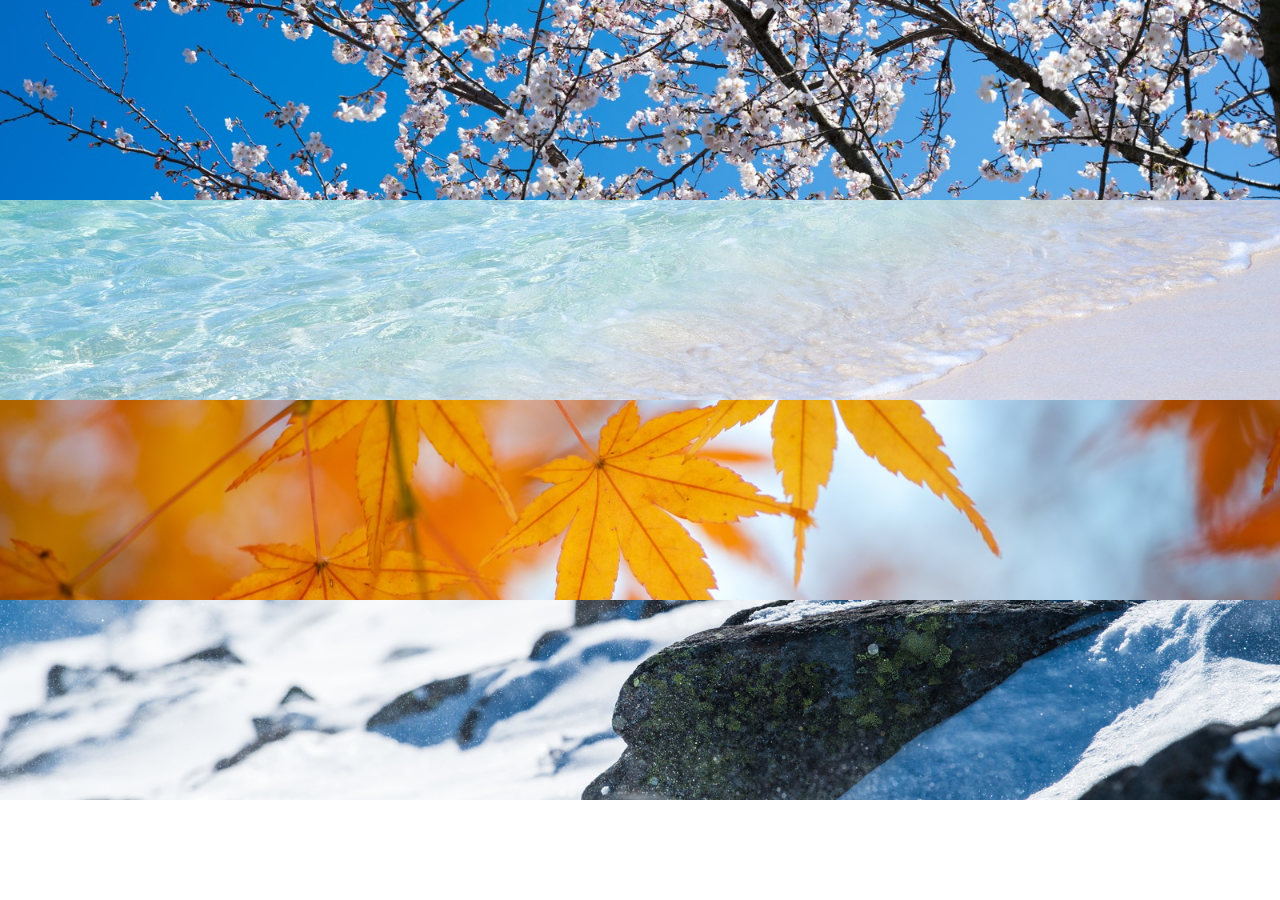
<file: chapter6/index.html>
<!DOCTYPE html>
<html>

  <head>
    <meta http-equiv="content-type" content="text/html;charset=UTF-8" />
    <link rel="stylesheet" href="style.css" type="text/css" />
    <title>chapter6</title>
  </head>


  <body>
    <div class="main">

      <div class="spring"></div>
      <div class="summer"></div>
      <div class="autumn"></div>
      <div class="winter"></div>

    </div>

  </body>

</html>
</file>
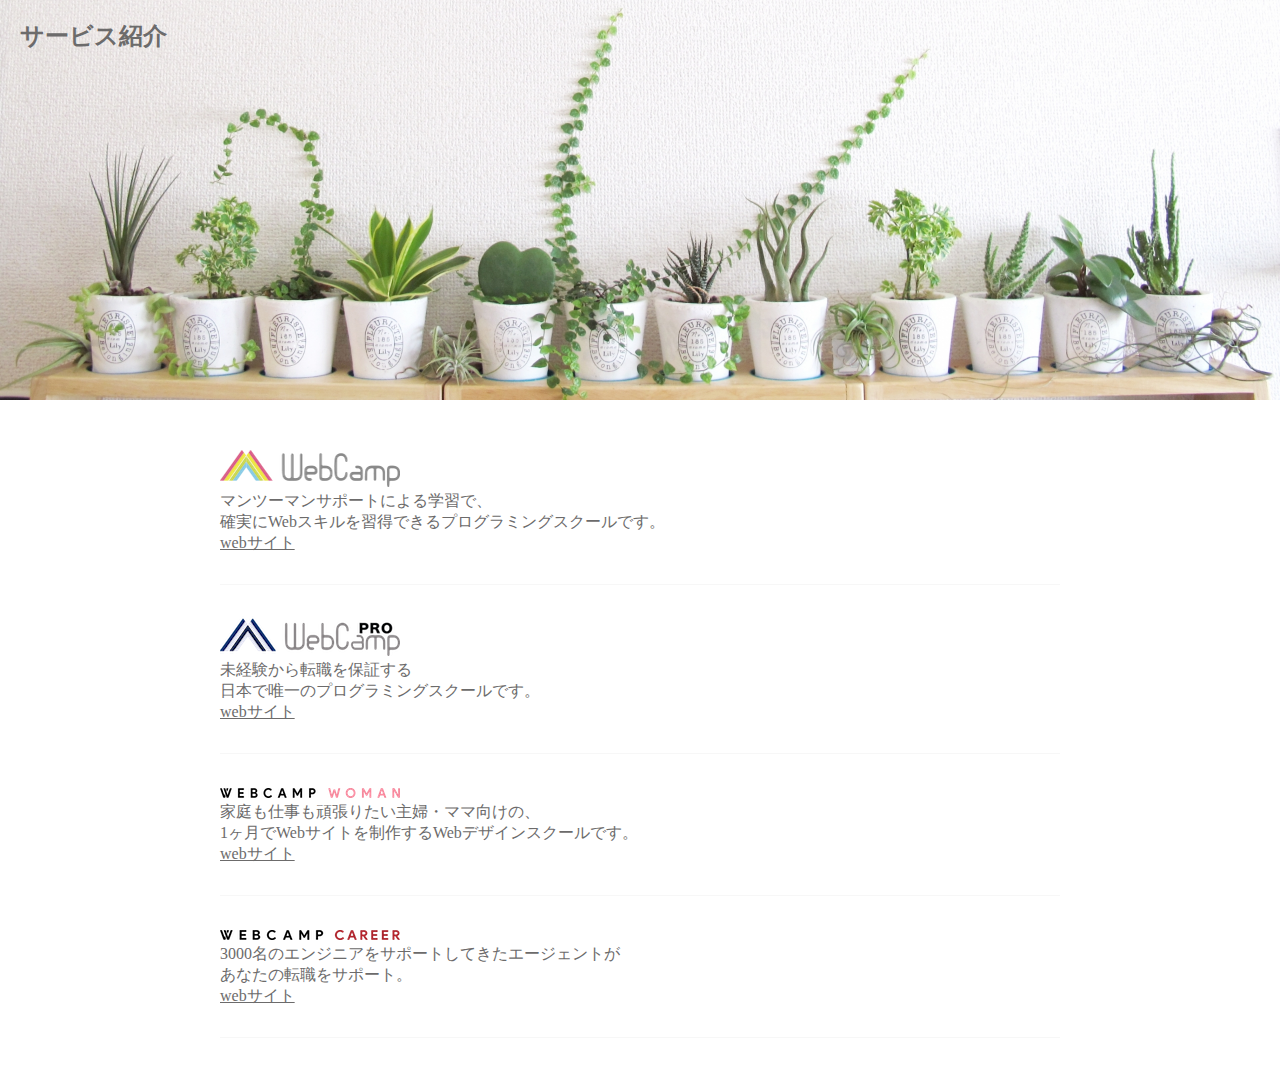
<file: chapter7/index.html>
<!DOCTYPE html>
<html lang="ja">
  <head>
    <meta charset="utf-8"/>
    <link rel="stylesheet" href="style.css" type="text/css" />
    <title>chapter7</title>
  </head>

  <body>
    <header>
      <h1 class="heading">サービス紹介</h1>
    </header>

    <main>
      <section class="service">

        <div class="service-box">
          <div class="service-item">
            <img class="service-logo" src="img/wc-logo.png">
            <section class="service-text">
              マンツーマンサポートによる学習で、<br>
              確実にWebスキルを習得できるプログラミングスクールです。<br>
              <a href="https://studyhacker.net/">webサイト</a>
            </section>
          </div>
        </div>

        <div class="service-box">
          <div class="service-item">
            <img class="service-logo" src="img/wcp-logo.png">
            <section class="service-text">
              未経験から転職を保証する<br>
              日本で唯一のプログラミングスクールです。<br>
              <a href="https://studyhacker.net/">webサイト</a>
            </section>
          </div>
        </div>

        <div class="service-box">
          <div class="service-item">
            <img class="service-logo" src="img/wcw-logo.png">
            <section class="service-text">
              家庭も仕事も頑張りたい主婦・ママ向けの、<br>
              1ヶ月でWebサイトを制作するWebデザインスクールです。<br>
              <a href="https://studyhacker.net/">webサイト</a>
            </section>
          </div>
        </div>

        <div class="service-box">
          <div class="service-item">
            <img class="service-logo" src="img/wcc-logo.png">
            <section class="service-text">
              3000名のエンジニアをサポートしてきたエージェントが<br>
              あなたの転職をサポート。<br>
              <a href="https://studyhacker.net/">webサイト</a>
            </section>
          </div>
        </div>

      </section>
    </main>

  </body>
</html>
</file>
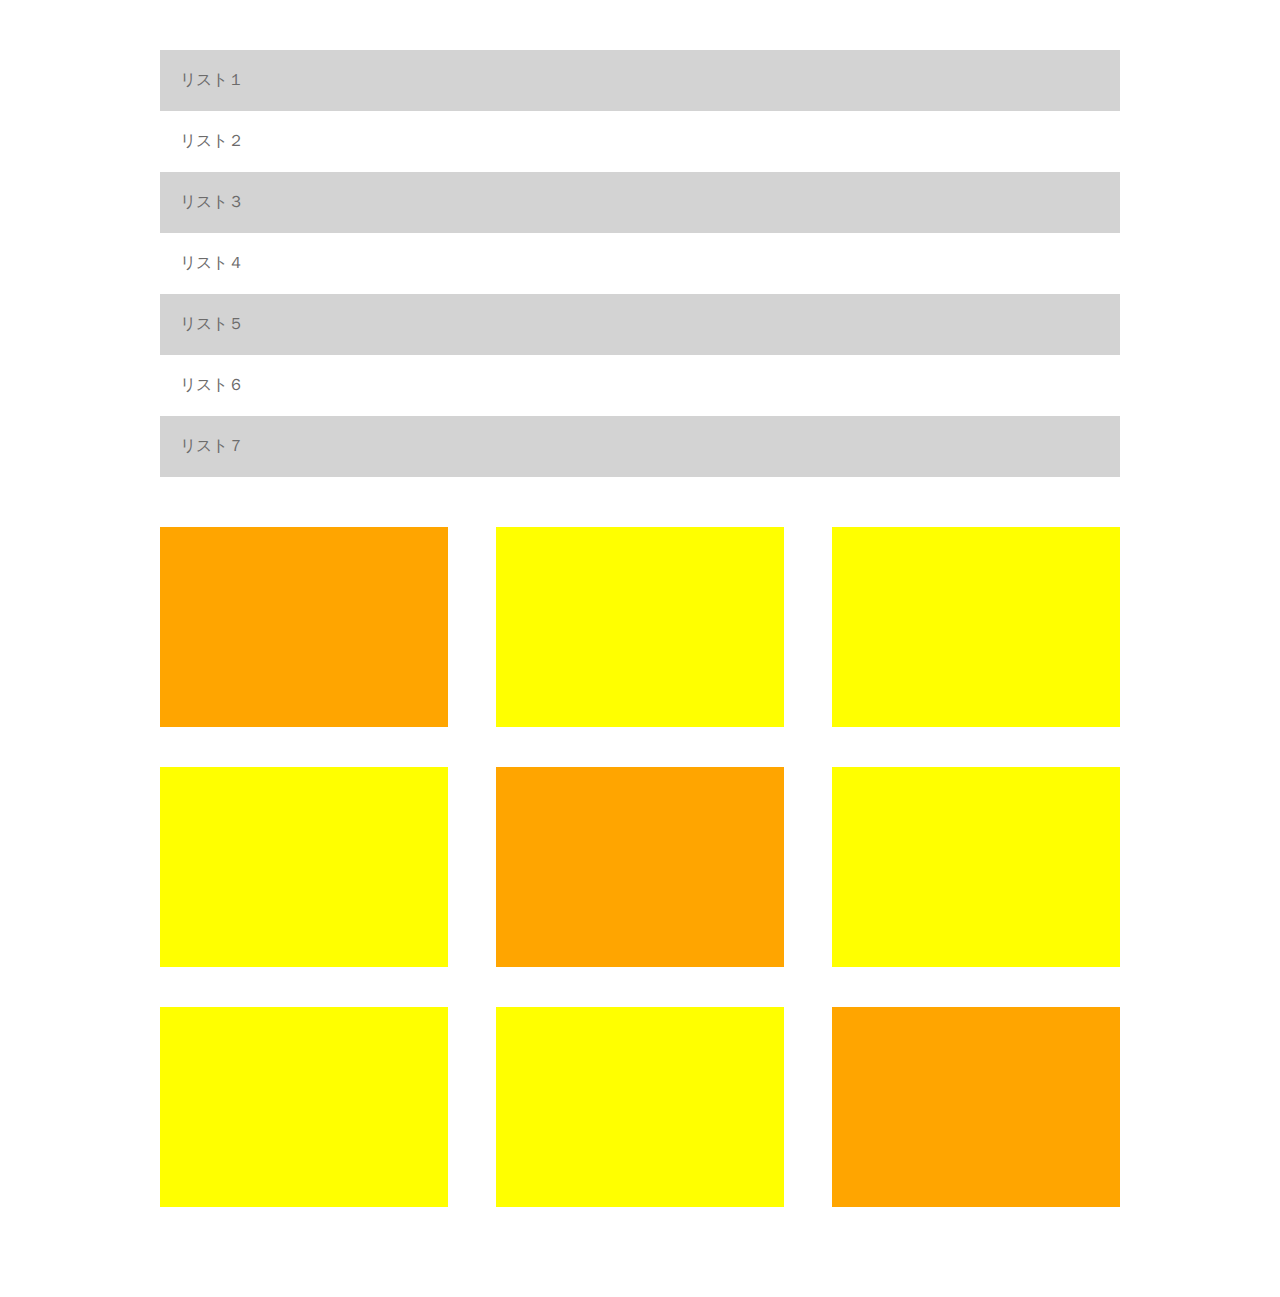
<file: chapter8/index.html>
<!DOCTYPE html>
<html lang="ja">
  <head>
    <meta charset="UTF-8" />
    <!-- CSSファイルの読み込み -->
    <link rel="stylesheet" href="style.css" />
    <title>chapter8</title>
  </head>

  <body>

    <main>

      <section class="list-screen">

        <div class="list">リスト１</div>
        <div class="list">リスト２</div>
        <div class="list">リスト３</div>
        <div class="list">リスト４</div>
        <div class="list">リスト５</div>
        <div class="list">リスト６</div>
        <div class="list">リスト７</div>

      </section>

      <section class="panel-screen">

        <div class="panel"></div>
        <div class="panel"></div>
        <div class="panel"></div>

        <div class="panel"></div>
        <div class="panel"></div>
        <div class="panel"></div>

        <div class="panel"></div>
        <div class="panel"></div>
        <div class="panel"></div>

      </section>
    <main/>

  </body>

</html>
</file>
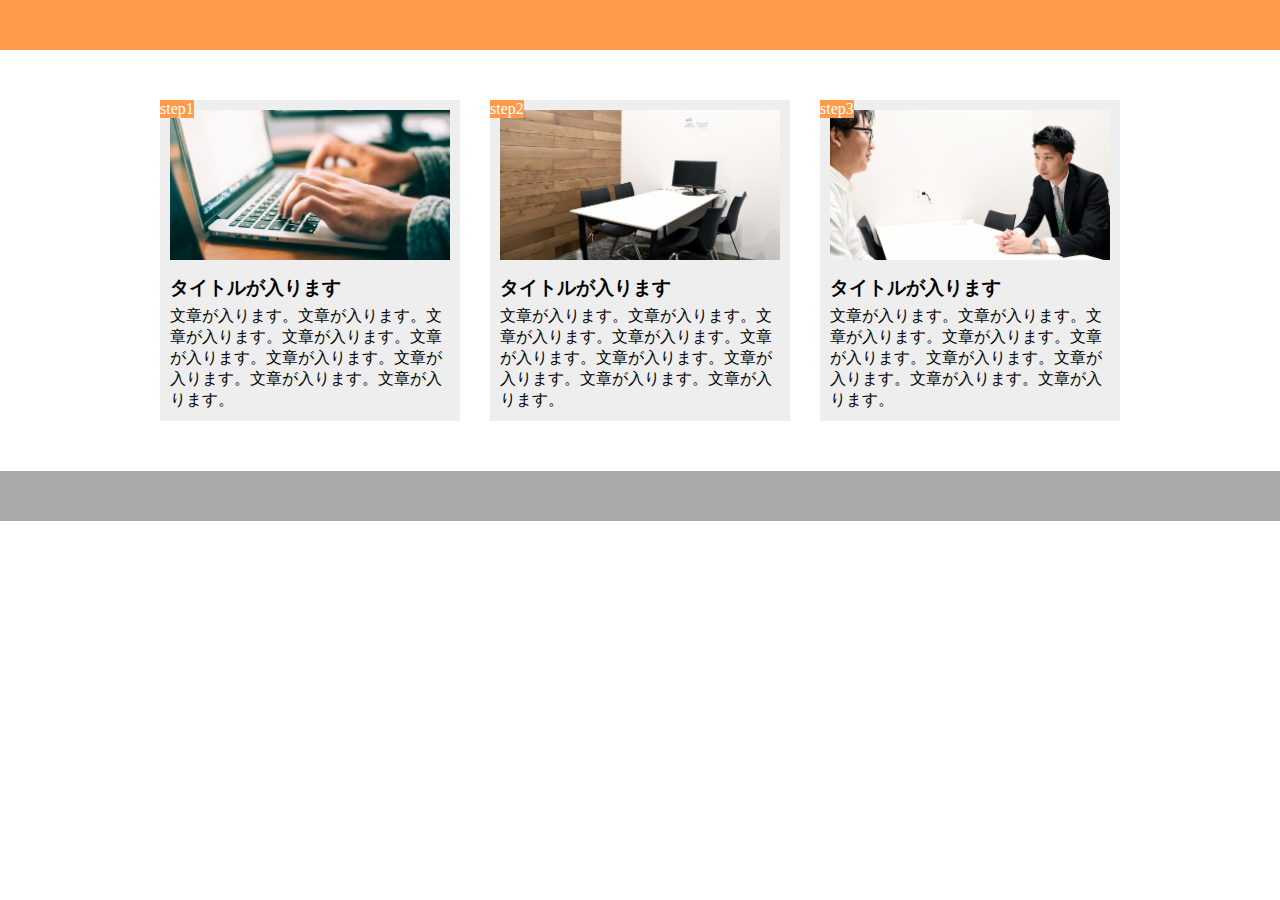
<file: chapter9-2Ans/index.html>
<!DOCTYPE html>
<html lang="ja">
  <head>
    <meta charset="UTF-8" />
    <title>9章演習</title>
    <link rel="stylesheet" href="style.css" />
  </head>
  <body>
    <header></header>
    <main>
      <div class="step-box">
        <div class="step-img1"></div>
        <span class="step-num">step1</span>
        <h3 class="title">タイトルが入ります</h3>
        <p class="text">
          文章が入ります。文章が入ります。文章が入ります。文章が入ります。文章が入ります。文章が入ります。文章が入ります。文章が入ります。文章が入ります。
        </p>
      </div>

      <div class="step-box">
        <div class="step-img2"></div>
        <span class="step-num">step2</span>
        <h3 class="title">タイトルが入ります</h3>
        <p class="text">
          文章が入ります。文章が入ります。文章が入ります。文章が入ります。文章が入ります。文章が入ります。文章が入ります。文章が入ります。文章が入ります。
        </p>
      </div>

      <div class="step-box">
        <div class="step-img3"></div>
        <span class="step-num">step3</span>
        <h3 class="title">タイトルが入ります</h3>
        <p class="text">
          文章が入ります。文章が入ります。文章が入ります。文章が入ります。文章が入ります。文章が入ります。文章が入ります。文章が入ります。文章が入ります。
        </p>
      </div>
    </main>
    <footer></footer>
  </body>
</html>
</file>
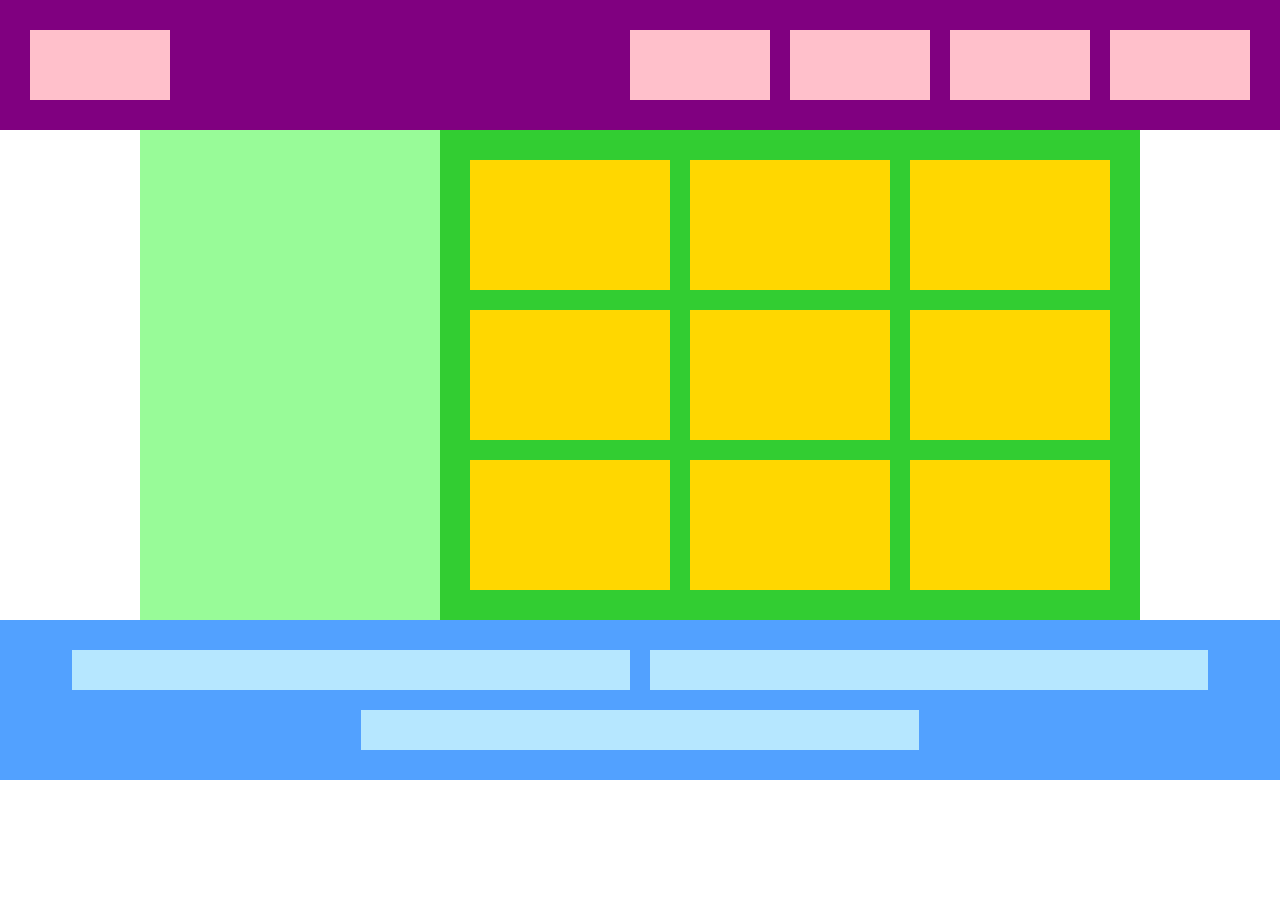
<file: flexbox_exercise/index.html>
<html lang="ja">
  <head>
    <meta charset="UTF-8" />
    <link rel="stylesheet" href="style.css" />
    <title>flex-exercise</title>
  </head>
  <body>
    <header>
      <div class="h-box"></div>
      <div class="h-box"></div>
      <div class="h-box"></div>
      <div class="h-box"></div>
      <div class="h-box"></div>
    </header>

    <main>
      <div class="main-left"></div>
      <div class="main-right">
        <div class="m-box"></div>
        <div class="m-box"></div>
        <div class="m-box"></div>
        <div class="m-box"></div>
        <div class="m-box"></div>
        <div class="m-box"></div>
        <div class="m-box"></div>
        <div class="m-box"></div>
        <div class="m-box"></div>
      </div>
    </main>

    <footer>
      <div class="f-box"></div>
      <div class="f-box"></div>
      <div class="f-box"></div>
    </footer>

      <!--<div class="footer">-->
      <!--  <div></div>-->
      <!--  <div></div>-->
      <!--  <div></div>-->
      <!--</div>-->
  </body>
</html>
</file>
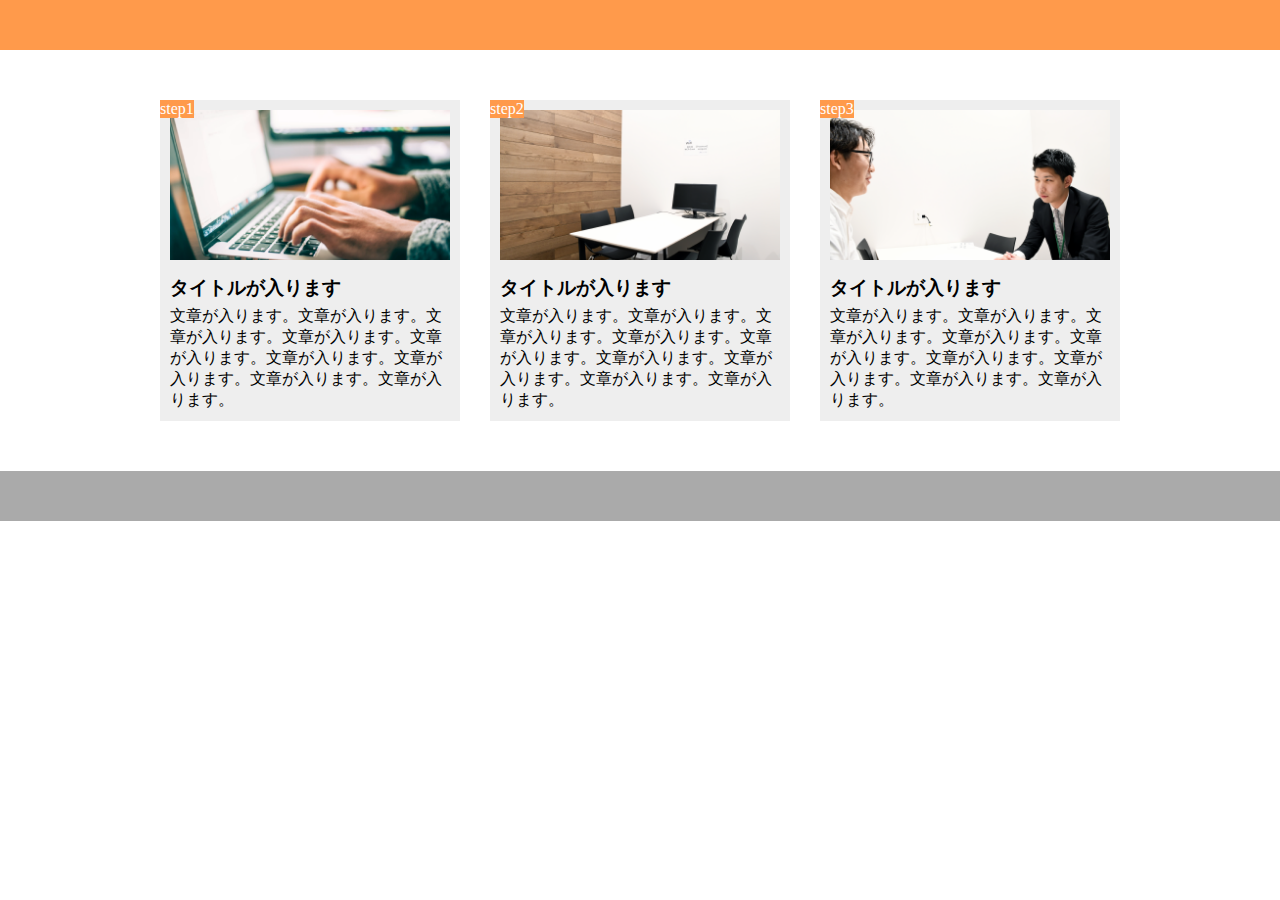
<file: responsive/index.html>
<!DOCTYPE html>
<html>

  <head>
    <meta charset="UTF-8" />
    <meta name="viewport" content="width=device-width,initial-scale=1.0">
    <link rel="stylesheet" href="style.css" type="text/css" />
    <title>responsive</title>
  </head>

  <body>

    <header></header>

    <main>
      <div class="flow-box">
        <div class=flow-image id="flow01"></div>
        <span class="flow-step">step1</span>
        <h3 class="flow-title">タイトルが入ります</h3>
        <p class="flow-text">文章が入ります。文章が入ります。文章が入ります。文章が入ります。文章が入ります。文章が入ります。文章が入ります。文章が入ります。文章が入ります。</p>
      </div>

      <div class="flow-box">
        <div class=flow-image id="flow02"></div>
        <span class="flow-step">step2</span>
        <h3 class="flow-title">タイトルが入ります</h3>
        <p class="flow-text">文章が入ります。文章が入ります。文章が入ります。文章が入ります。文章が入ります。文章が入ります。文章が入ります。文章が入ります。文章が入ります。</p>
      </div>

      <div class="flow-box">
        <div class="flow-image" id="flow03"></div>
        <span class="flow-step">step3</span>
        <h3 class="flow-title">タイトルが入ります</h3>
        <p class="flow-text">文章が入ります。文章が入ります。文章が入ります。文章が入ります。文章が入ります。文章が入ります。文章が入ります。文章が入ります。文章が入ります。</p>
      </div>
    </main>

    <footer></footer>

  </body>

</html>
</file>
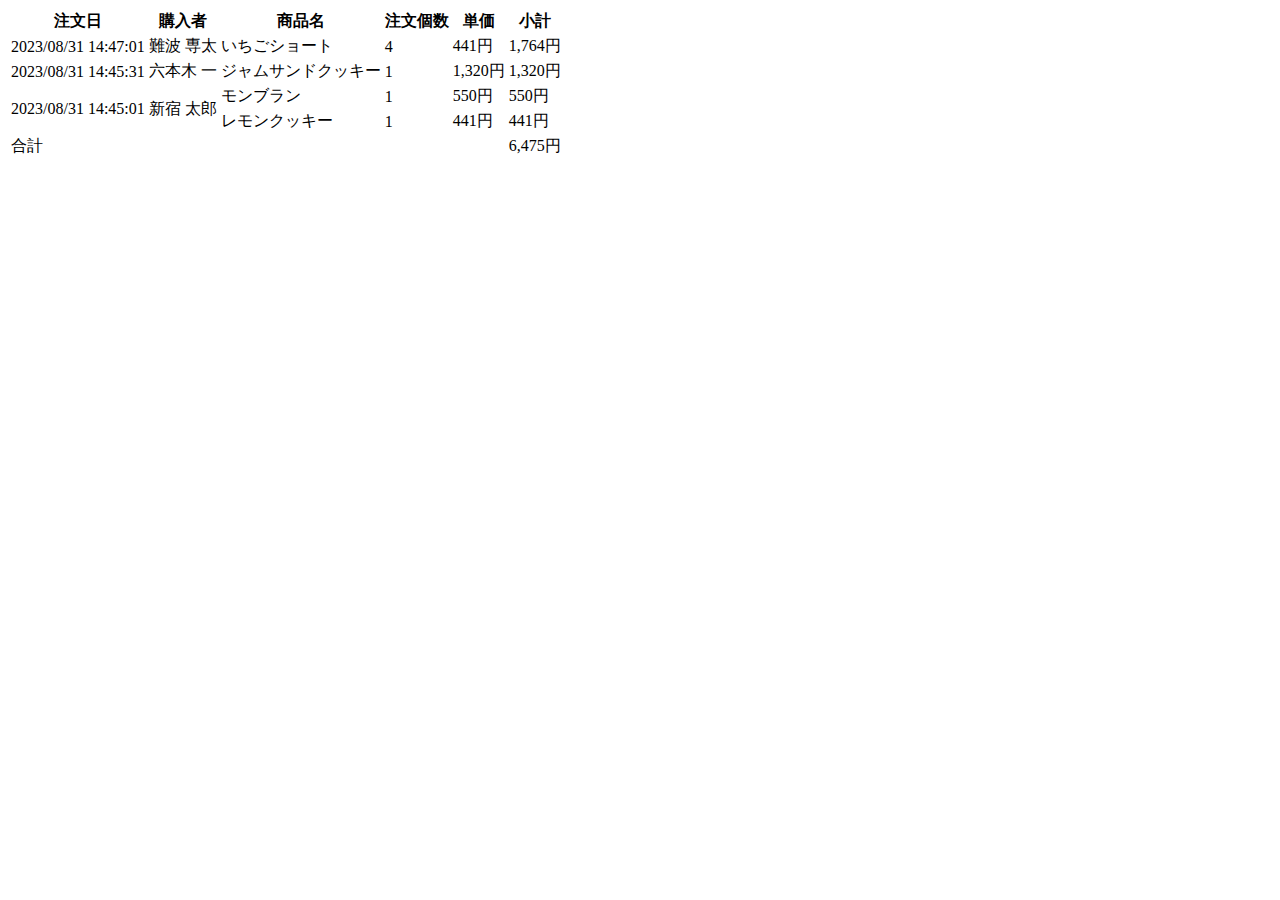
<file: table/index.html>
<html>

  <head>
    <meta charset="utf-8" />
  </head>
  <body>

    <table>

      <thead>

        <tr>
          <th>注文日</th>
          <th>購入者</th>
          <th>商品名</th>
          <th>注文個数</th>
          <th>単価</th>
          <th>小計</th>
      </tr>
      </thead>

      <tbody>
        <tr>
          <td>2023/08/31 14:47:01</td>
          <td>難波 専太</td>
          <td>いちごショート</td>
          <td>4</td>
          <td>441円</td>
          <td>1,764円</td>
        </tr>
        <tr>
          <td>2023/08/31 14:45:31</td>
          <td>六本木 一</td>
          <td>ジャムサンドクッキー</td>
          <td>1</td>
          <td>1,320円</td>
          <td>1,320円</td>
        </tr>
        <tr>
          <td rowspan="2">2023/08/31 14:45:01</td>
          <td rowspan="2">新宿 太郎</td>
          <td>モンブラン</td>
          <td>1</td>
          <td>550円</td>
          <td>550円</td>
        </tr>
        <tr>
          <td>レモンクッキー</td>
          <td>1</td>
          <td>441円</td>
          <td>441円</td>
        </tr>
      </tbody>
      <tfoot>
        <tr>
          <td colspan="5">合計</td>
          <td>6,475円</td>
        </tr>
      </tfoot>
    </table>
  </body>
</html>
</file>
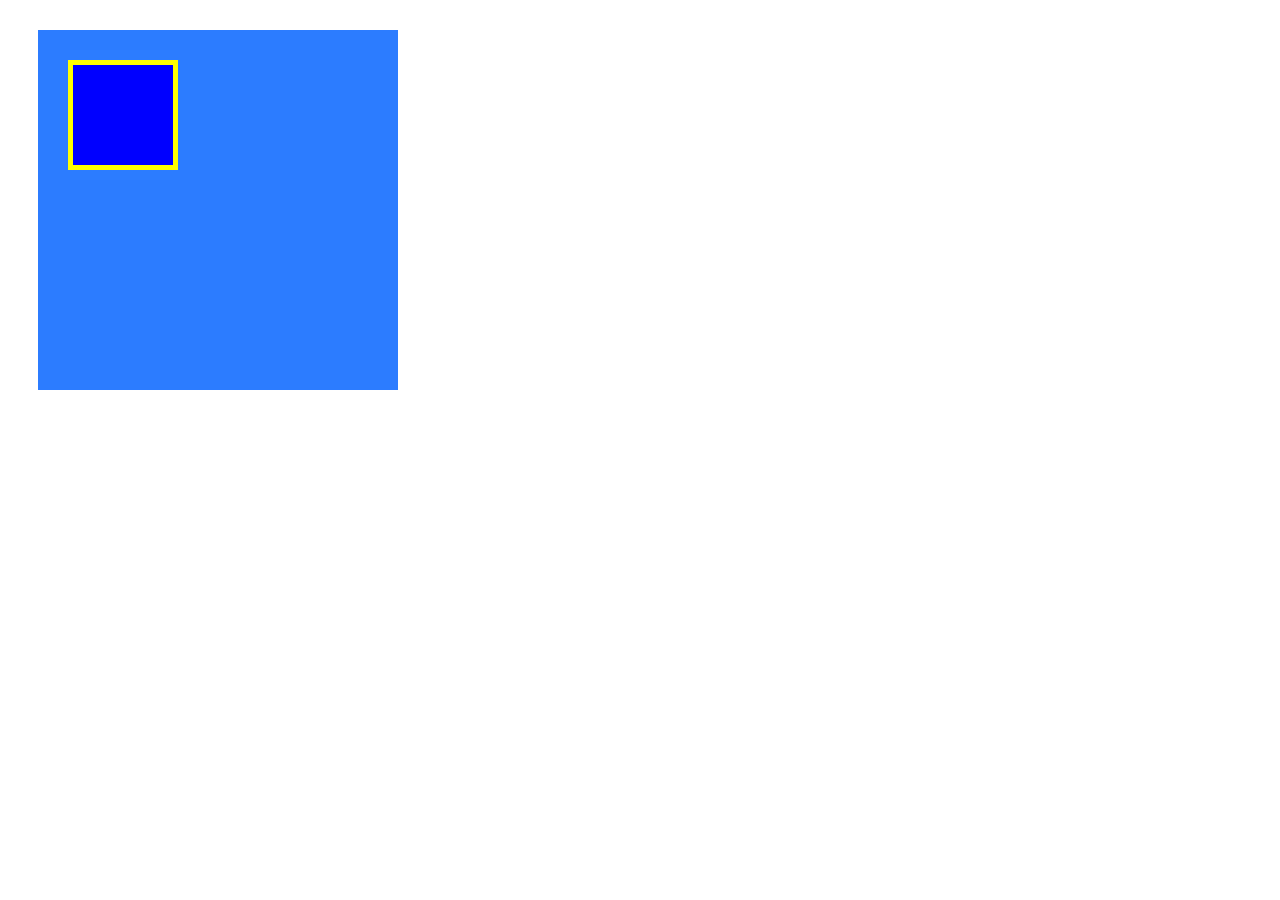
<file: box/box.html>
<!DOCTYPE html>
<html lang="ja">
  <head>
    <meta charset="UTF-8" />
    <!-- CSSファイルの読み込み -->
    <link rel="stylesheet" href="box.css" />
    <title>BOX</title>
  </head>

  <body>
    <!-- box1用のdiv -->
    <div class="box1">

      <div class="box2"></div>

    </div>
  </body>
</html>
</file>
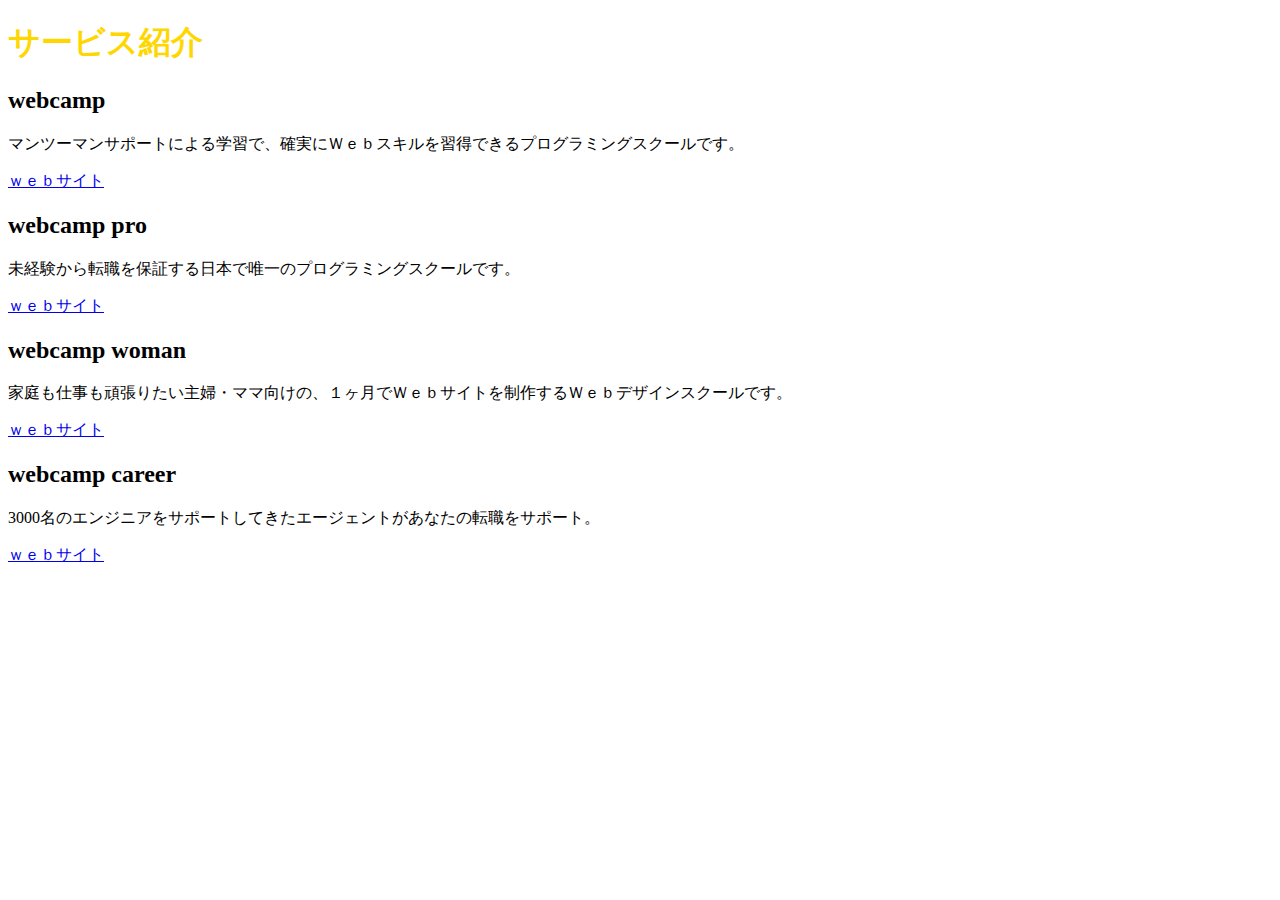
<file: chapter2_exercise/exercise.html>
<!DOCTYPE HTML>
<html lang="ja">
  <head>
    <meta charset="UTF-8" />
    <title>演習</title>
    <link rel="stylesheet" href="style.css" />
  </head>

  <body>
    <h1 class="col_gold">サービス紹介</h1>
    <h2>webcamp</h2>
    <p>マンツーマンサポートによる学習で、確実にＷｅｂスキルを習得できるプログラミングスクールです。</p>
    <a href="https://www.google.com/">ｗｅｂサイト</a>
    <h2>webcamp pro</h2>
    <p>未経験から転職を保証する日本で唯一のプログラミングスクールです。</p>
    <a href="https://www.google.com/">ｗｅｂサイト</a>
    <h2>webcamp woman</h2>
    <p>家庭も仕事も頑張りたい主婦・ママ向けの、１ヶ月でＷｅｂサイトを制作するＷｅｂデザインスクールです。</p>
    <a href="https://www.google.com/">ｗｅｂサイト</a>
    <h2>webcamp career</h2>
    <p>3000名のエンジニアをサポートしてきたエージェントがあなたの転職をサポート。</p>
    <a href="https://www.google.com/">ｗｅｂサイト</a>

  </body>
</html>
</file>
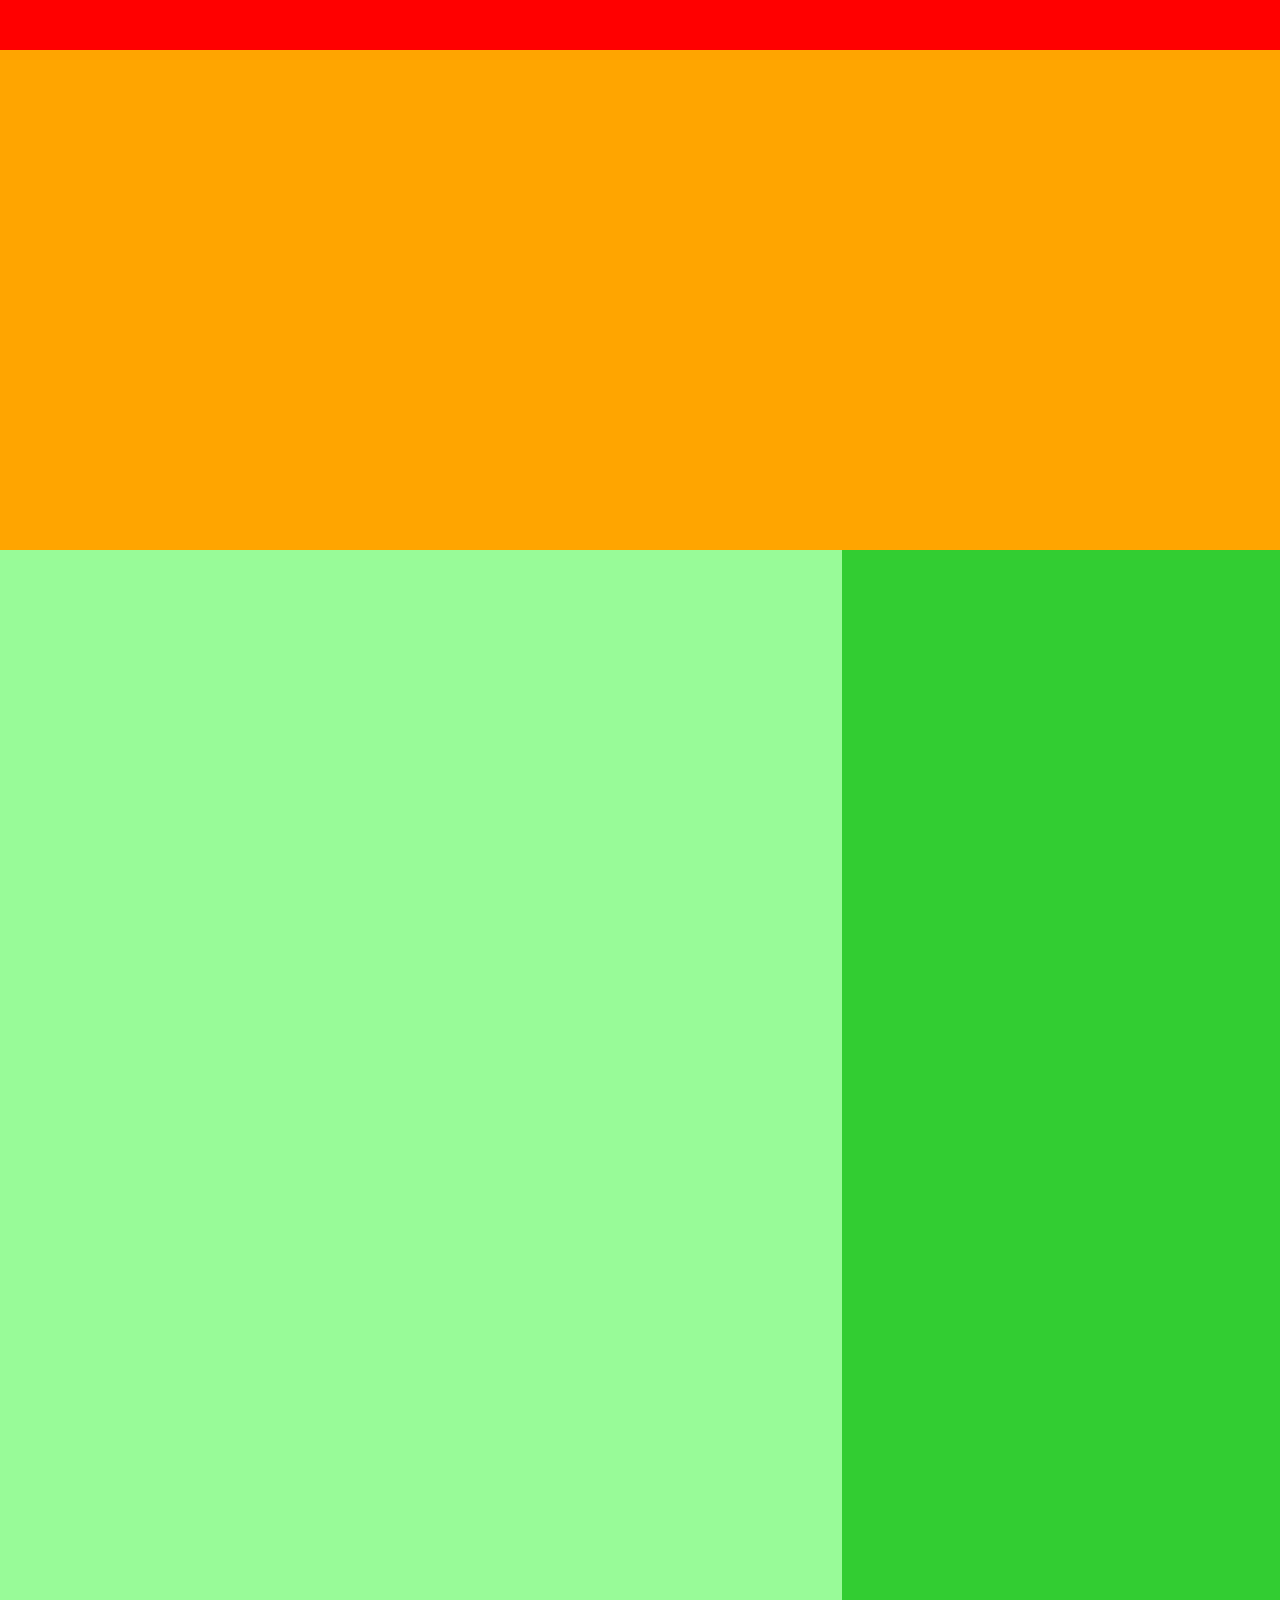
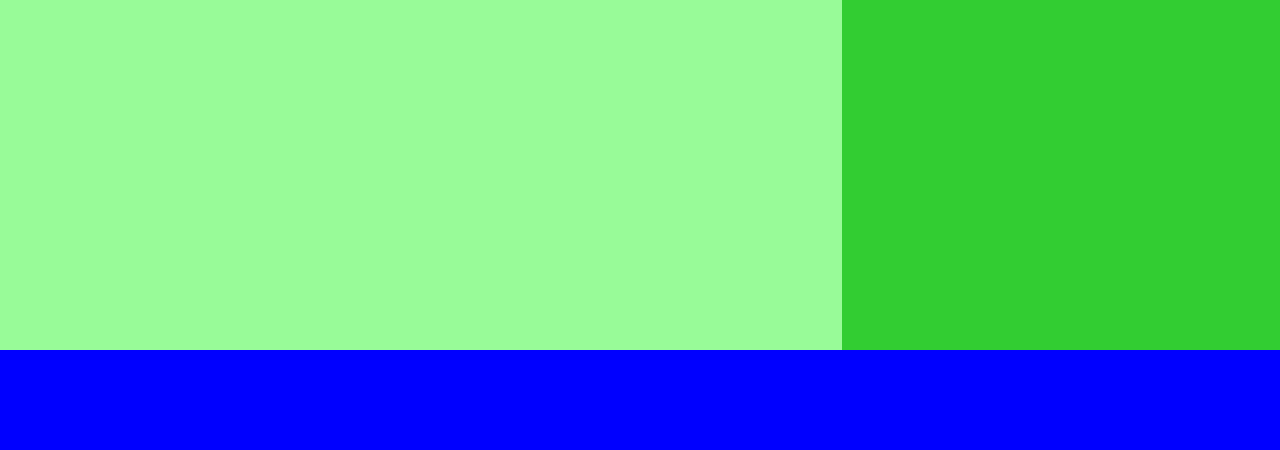
<file: chapter4/exercise.html>
<!DOCTYPE html>
<html lang="ja">
  <head>
    <meta charset="UTF-8" />
    <title>演習</title>
    <link rel="stylesheet" href="exercise.css" type="text/css" />
  </head>
  <body>
    <div class="header"></div>
    <div class="main_visual"></div>
    <div class="main">
      <div class="main-1"></div>
      <div class="main-2"></div>
    </div>
    <div class="footer"></div>

  </body>
</html>
</file>
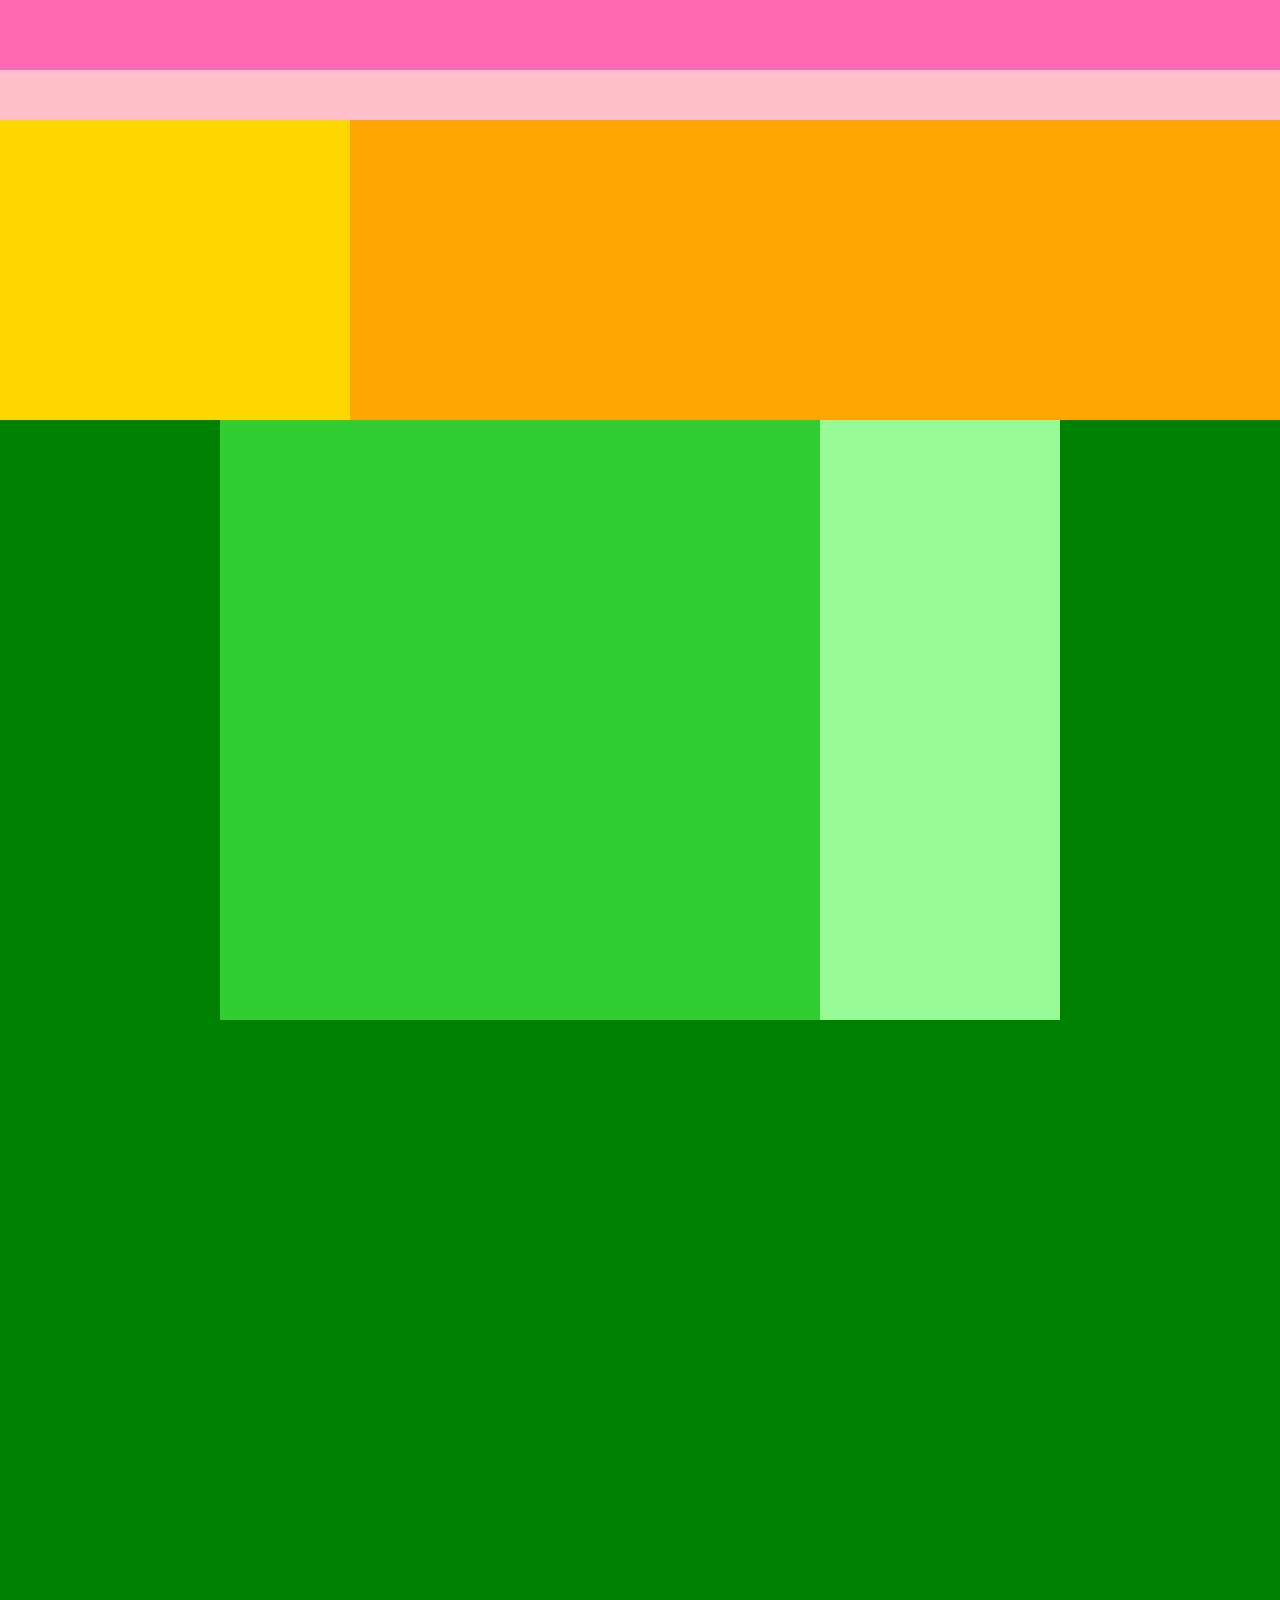
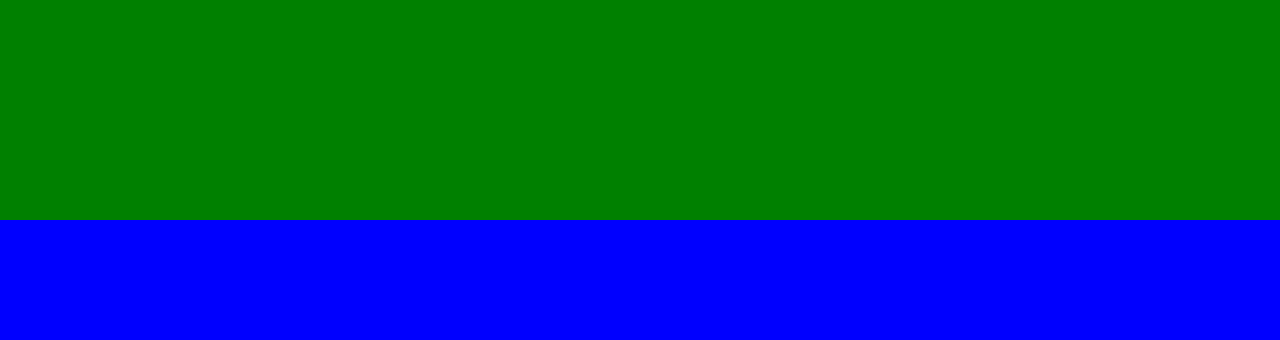
<file: check/check.html>
<!DOCTYPE html>
<html lang="ja">

  <head>
    <meta charset="UTF-8" />
    <!-- CSSファイルの読み込み -->
    <link rel="stylesheet" href="check.css" />
    <title>CARAVAN</title>
  </head>

  <body>
    <!-- header用のdiv -->
    <div class="header">
      <div class="header-top"></div>
      <div class="header-bottom"></div>
    </div>

    <!-- main-visual用のdiv -->
    <div class="main-visual">
      <div class="main-visual-content"></div>
    </div>

    <!-- main用のdiv -->
    <div class="main">
      <div class="blog"></div>
      <div class="sidebar"></div>    </div>

    <!-- footer用のdiv -->
    <div class="footer"></div>
  </body>
</html>
</file>
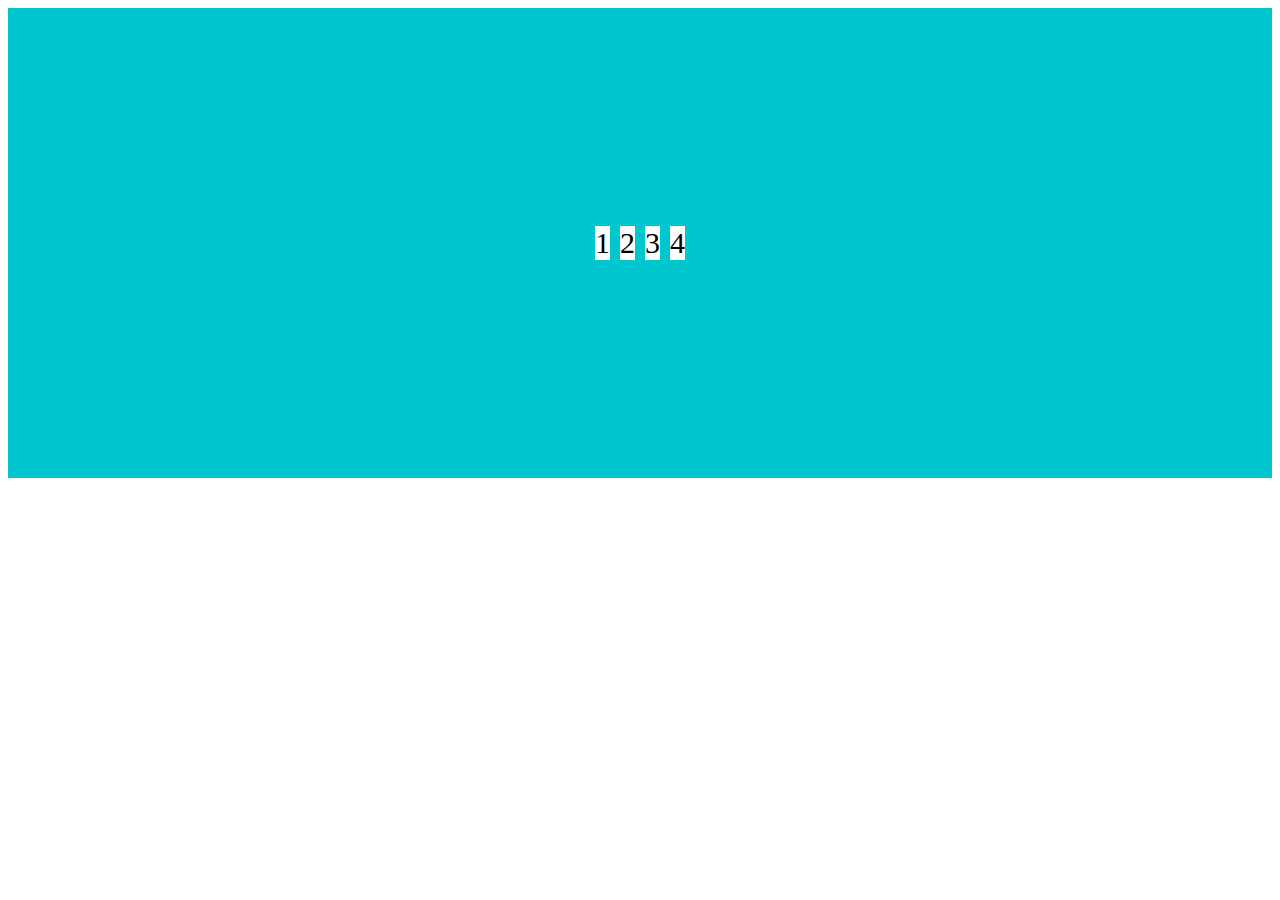
<file: flex/flex.html>
<html lang="ja">
  <head>
    <meta charset="UTF-8" />
    <link rel="stylesheet" href="style.css" />
    <title>flexbox</title>
  </head>
  <body>
    <div class="flex">
      <div>1</div>
      <div>2</div>
      <div>3</div>
      <div>4</div>
    </div>
  </body>
</html>
</file>
<file: chapter6/style.css>
* {
  margin: 0;
  padding: 0;
  box-sizing: border-box;
}

.main {

  width: auto;
  height: 800px;

}

.spring {
  width: 100%;
  height: 200px;
  background-image: url(img/box1.jpg);
  background-size: cover;
  background-position: center;
}

.summer {
  width: 100%;
  height: 200px;
  background-image: url(img/box2.jpg);
  background-size: cover;
  background-position: center;
}

.autumn {
  width: 100%;
  height: 200px;
  background-image: url(img/box3.jpg);
  background-size: cover;
  background-position: center;
}

.winter {
  width: 100%;
  height: 200px;
  background-image: url(img/box4.jpg);
  background-size: cover;
  background-position: center;
}
</file>
<file: chapter7/style.css>
* {
  margin: 0;
  padding: 0;
  box-sizing: border-box;
  color: #6c6b6b;
}

header {
  width: 100%;
  height: 400px;
  background-image: url(img/mv.jpg);
  background-size: cover;
  background-position: bottom;
}

header .heading {
  font-size: 24px;
  padding: 20px;
}

main {
  width: 840px;
  margin: 50px auto;
}

.service-item {
  padding-bottom: 30px;
  margin-bottom: 30px;
  border-bottom: 1px solid #f7f7f7;
}
</file>
<file: chapter8/style.css>
/* ブラウザがそれぞれ持っているCSSをリセットするための記述 */
* {
  margin: 0;
  padding: 0;
  box-sizing: border-box;
  color: #6c6b6b;
}

main {
  width: 960px;
  margin: 50px auto;
}

.list-screen, .panel-screen {
  margin-bottom: 50px;
}
.list {
  padding: 20px;
}

.list:nth-child(odd) {
  background-color: lightgray;
}

.panel-screen {
  display: flex;
  flex-wrap: wrap;
}

.panel {
  width: 30%;
  height: 200px;
  background-color: yellow;
  margin-bottom: 40px;
  margin-right: 5%;
}

.panel:nth-child(3n) {
  margin-right: 0;
}

.panel:nth-child(4n-3) {
  background-color: orange;
}
</file>
<file: chapter9-2Ans/style.css>
* {
  box-sizing: border-box;
  margin: 0;
  padding: 0;
}

header {
  height: 50px;
  background-color: #ff9a4b;
}

main {
  width: 960px;
  margin: 50px auto;
  display: flex;
}

.step-box {
  width: 300px;
  margin-right: 30px;
  padding: 10px;
  position: relative;
  background-color: #eee;
}

.step-box:last-child {
  margin-right: 0;
}

.step-img1 {
  height: 150px;
  background-image: url(img/flow01.png);
  background-position: bottom;
  background-size: cover;
}

.step-img2 {
  height: 150px;
  background-image: url(img/flow02.png);
  background-position: bottom;
  background-size: cover;
}

.step-img3 {
  height: 150px;
  background-image: url(img/flow03.png);
  background-position: bottom;
  background-size: cover;
}

.step-num {
  position: absolute;
  top: 0;
  left: 0;
  background-color: #ff9a4b;
  color: #fff;
}

.title {
  margin: 15px 0 5px;
}

footer {
  height: 50px;
  background-color: #aaa;
}
</file>
<file: flexbox_exercise/style.css>
* {
  margin: 0;
  padding: 0;
  box-sizing: border-box;
}

header {
  width: 100%;
  padding: 30px 20px;
  background-color: purple;
  display: flex;
  justify-content: flex-end;
}

.h-box {
  width: 100%;
  height: 70px;
  flex-basis: 140px;
  background-color: pink;
  margin: 0 10px;
}

header > :first-child {
  margin-right: auto;
}

main {
  display: flex;
  justify-content: center;
}
.main-left {
  background-color: palegreen;
  width: 300px;
}

.main-right {
  background-color: limegreen;
  padding: 20px;
  max-width: 700px;
  flex-grow: 1;
  display: flex;
  flex-wrap: wrap;
  justify-content: center;
}

.m-box {
  background-color: gold;
  flex-basis: 200px;
  height: 130px;
  margin: 10px;
}

footer {
  padding: 20px;
  background-color: #52a1ff;
  display: flex;
  flex-wrap: wrap;
  justify-content: center;
}

footer > .f-box {
  background-color: #b6e7ff;
  width: 45%;
  max-width: 600px;
  height: 40px;
  margin: 10px;

}

/*.footer {*/
/*  background-color: #52a1ff;*/
/*  padding: 20px;*/
/*  display: flex;*/
/*  flex-wrap: wrap;*/
/*  justify-content: center;*/
/*}*/
/*.footer > div {*/
/*  background-color: #b6e7ff;*/
/*  width: 45%;*/
/*  max-width: 600px;*/
/*  height: 40px;*/
/*  margin: 10px;*/
/*}*/
</file>
<file: responsive/style.css>
* {
  margin: 0;
  padding: 0;
  box-sizing: border-box;
}

header {
  width: 100%;
  height: 50px;
  background-color: #ff9a4b;
}

main {
  margin: 50px auto;
  width: 960px;
  display: flex;
  justify-content: center;
}

.flow-box {
  width:  300px;
  padding: 10px;
  margin-right: 30px;
  background-color: #eeeeee;
  position: relative;
}

.flow-box:last-child {
  margin-right: 0;
}

.flow-image {
  height: 150px;
  background-size: cover;
  background-position: center;
}

#flow01 {
  background-image: url(img/flow01.png);
}

#flow02 {
  background-image: url(img/flow02.png);
}

#flow03 {
  background-image: url(img/flow03.png);
}

.flow-step {
  color: white;
  background-color: #ff9a4b;
  position: absolute;
  top: 0;
  left: 0;
}

.flow-title {
  margin-top: 15px;
}

.flow-text {
  margin-top: 5px;
}

footer {
  width: 100%;
  height: 50px;
  background-color: #aaaaaa;
}


@media screen and (max-width: 768px) {

  header {
    width: 100%;
  }

  main {
    width: 100%;
    display: block;
    margin-top: 50px;
    margin-bottom: 50px;
  }

  .flow-box {
    width: 90%;
    margin: 0 auto 20px;
  }

  .flow-box:last-child {
    margin: 0 auto 0;
  }

  .flow-image {
    background-position: bottom;
  }
}
</file>
<file: box/box.css>
.box1 {
  width: 300px;
  height: 300px;
  background-color: #2C7CFF;
  margin: 30px;
  padding: 30px;
}

.box2 {
  width: 100px;
  height: 100px;
  background-color: blue;
  border: 5px solid yellow;
}
</file>
<file: chapter2_exercise/style.css>
.col_gold {

  color: gold;
}
</file>
<file: chapter4/exercise.css>
* {
  margin: 0;
  padding: 0;
  box-sizing: border-box;
}

.header {
  width: 100%;
  height: 50px;
  background-color: red;
}

.main_visual {
  width: 100%;
  height: 500px;
  background-color: orange;
}

.main {
  width: 100%;

  display: flex;
  justify-content: center;
  margin: 0 auto;
}

.main-1 {
  width: 960px;
  height: 1400px;
  background-color: palegreen;
}

.main-2 {
  width: 500px;
  height: 1400px;
  background-color: limegreen;
}

.footer {
  width: 100%;
  height: 100px;
  background-color: blue;
}
</file>
<file: check/check.css>
* {
  margin: 0;
  padding: 0;
  box-sizing: border-box;
}

.header {
  width: 100%; /* 横幅いっぱい */
  height: 120px; /* 高さ120px */
  background-color: red; /* 背景色red */
}

.header-top {
  width: 100%; /* 横幅いっぱい */
  height: 70px; /* 高さ70px */
  background-color: hotpink; /* 背景色hotpink */
}

.header-bottom {
  width: 100%; /* 横幅いっぱい */
  height: 50px; /* 高さ50px */
  background-color: pink; /* 背景色pink */
}

.main-visual {
  width: 100%; /* 横幅いっぱい */
  height: 300px; /* 高さ300px */
  background-color: orange; /* 背景色orange */
}

.main-visual-content {
  width: 350px; /* 横幅350px */
  height: 300px; /* 親の高さに揃える */
  background-color: gold; /* 背景色gold */
}

.main {
  width: 100%; /* 横幅いっぱい */
  height: 1400px; /* 高さ1400px（多めに設定） */
  background-color: green; /* 背景色green */
  display: flex; /* Flexboxの利用 */
  justify-content: center;

}

.blog {
  width: 600px; /* 横幅600px */
  height: 600px; /* 高さ600px */
  background-color: limegreen; /* 背景色limegreen */
}

.sidebar {
  width: 240px; /* 横幅240px */
  height: 600px; /* 高さ600px */
  background-color: palegreen; /* 背景色palegreen */
}

.footer {
  width: 100%; /* 横幅いっぱい */
  height: 120px; /* 高さ120px */
  background-color: blue; /* 背景色blue */
}
</file>
<file: flex/style.css>
.flex {
  background-color: #00c7ce;
  height: 50vh;
  padding: 10px;
  display: flex;
  justify-content: center;
  align-items: center;

}

.flex > div {
  background-color: #fff;
  margin: 5px;
  font-size: 30px;
}
</file>
